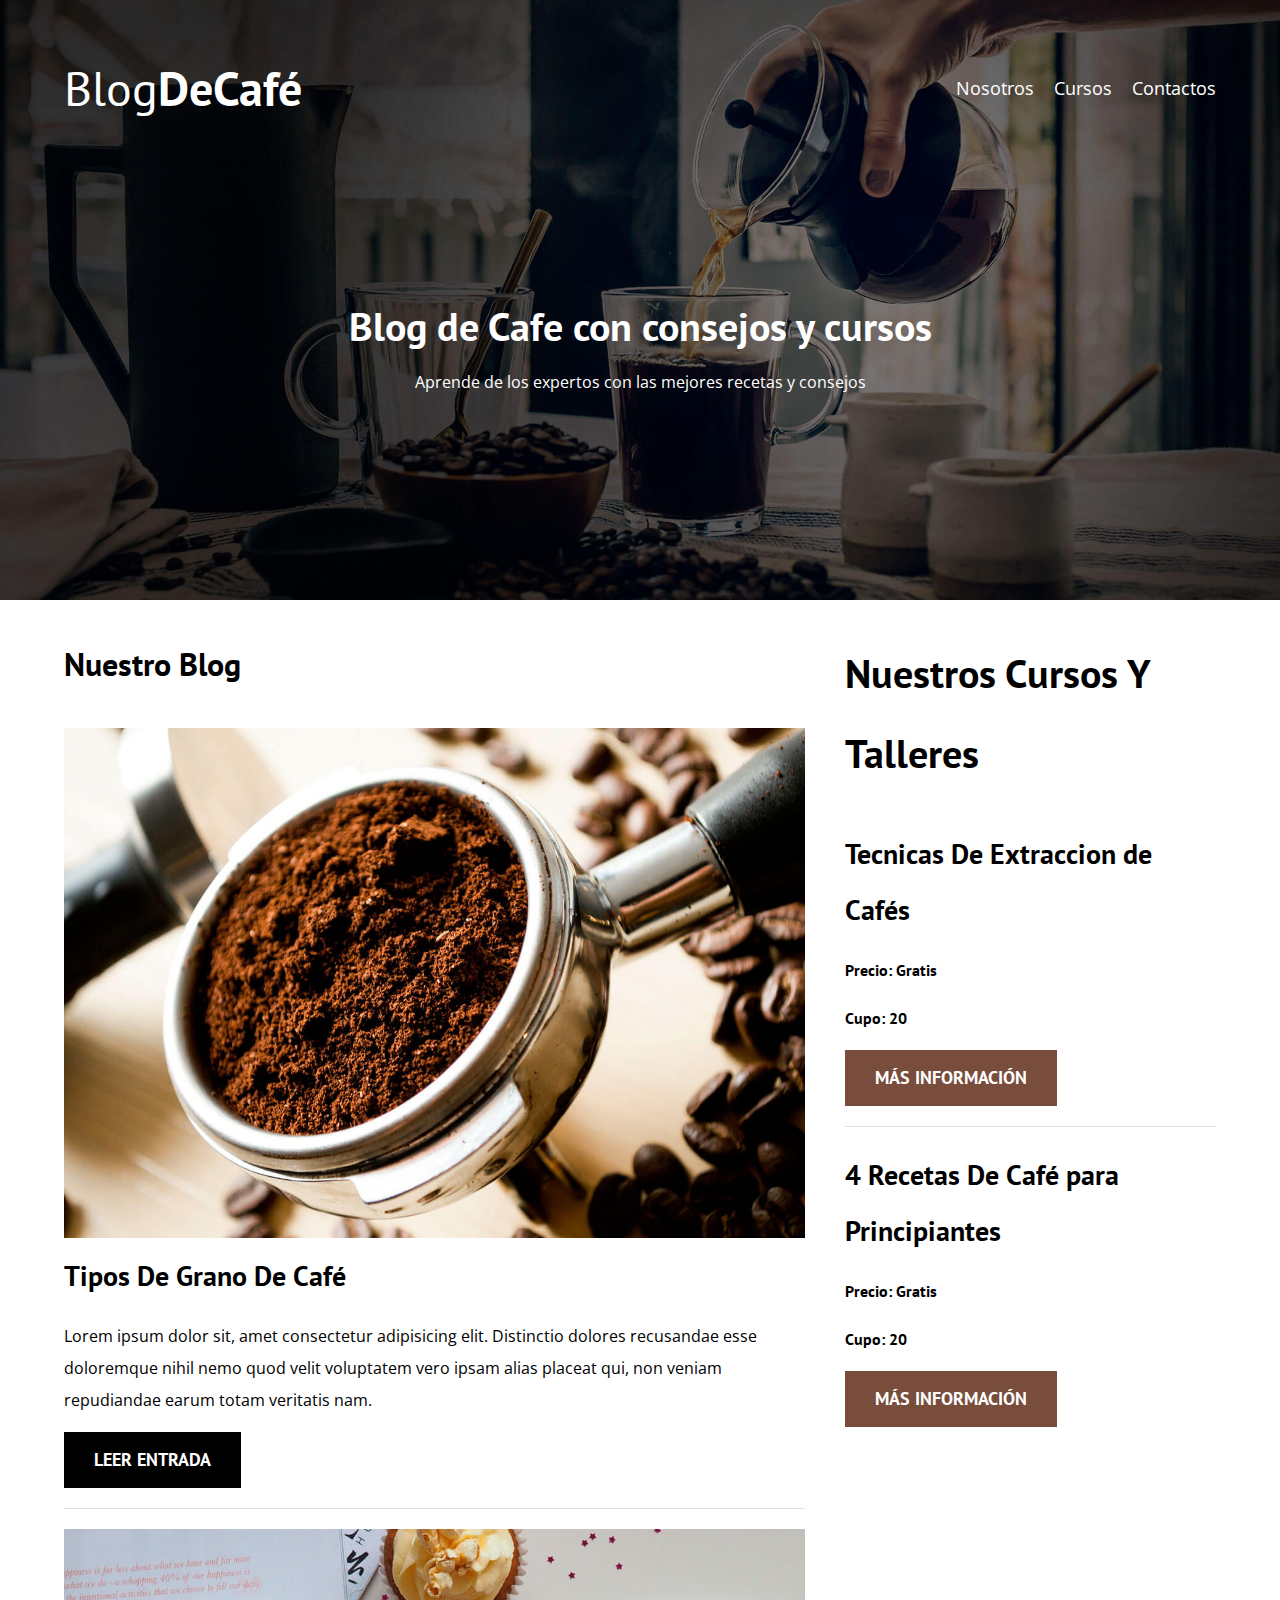
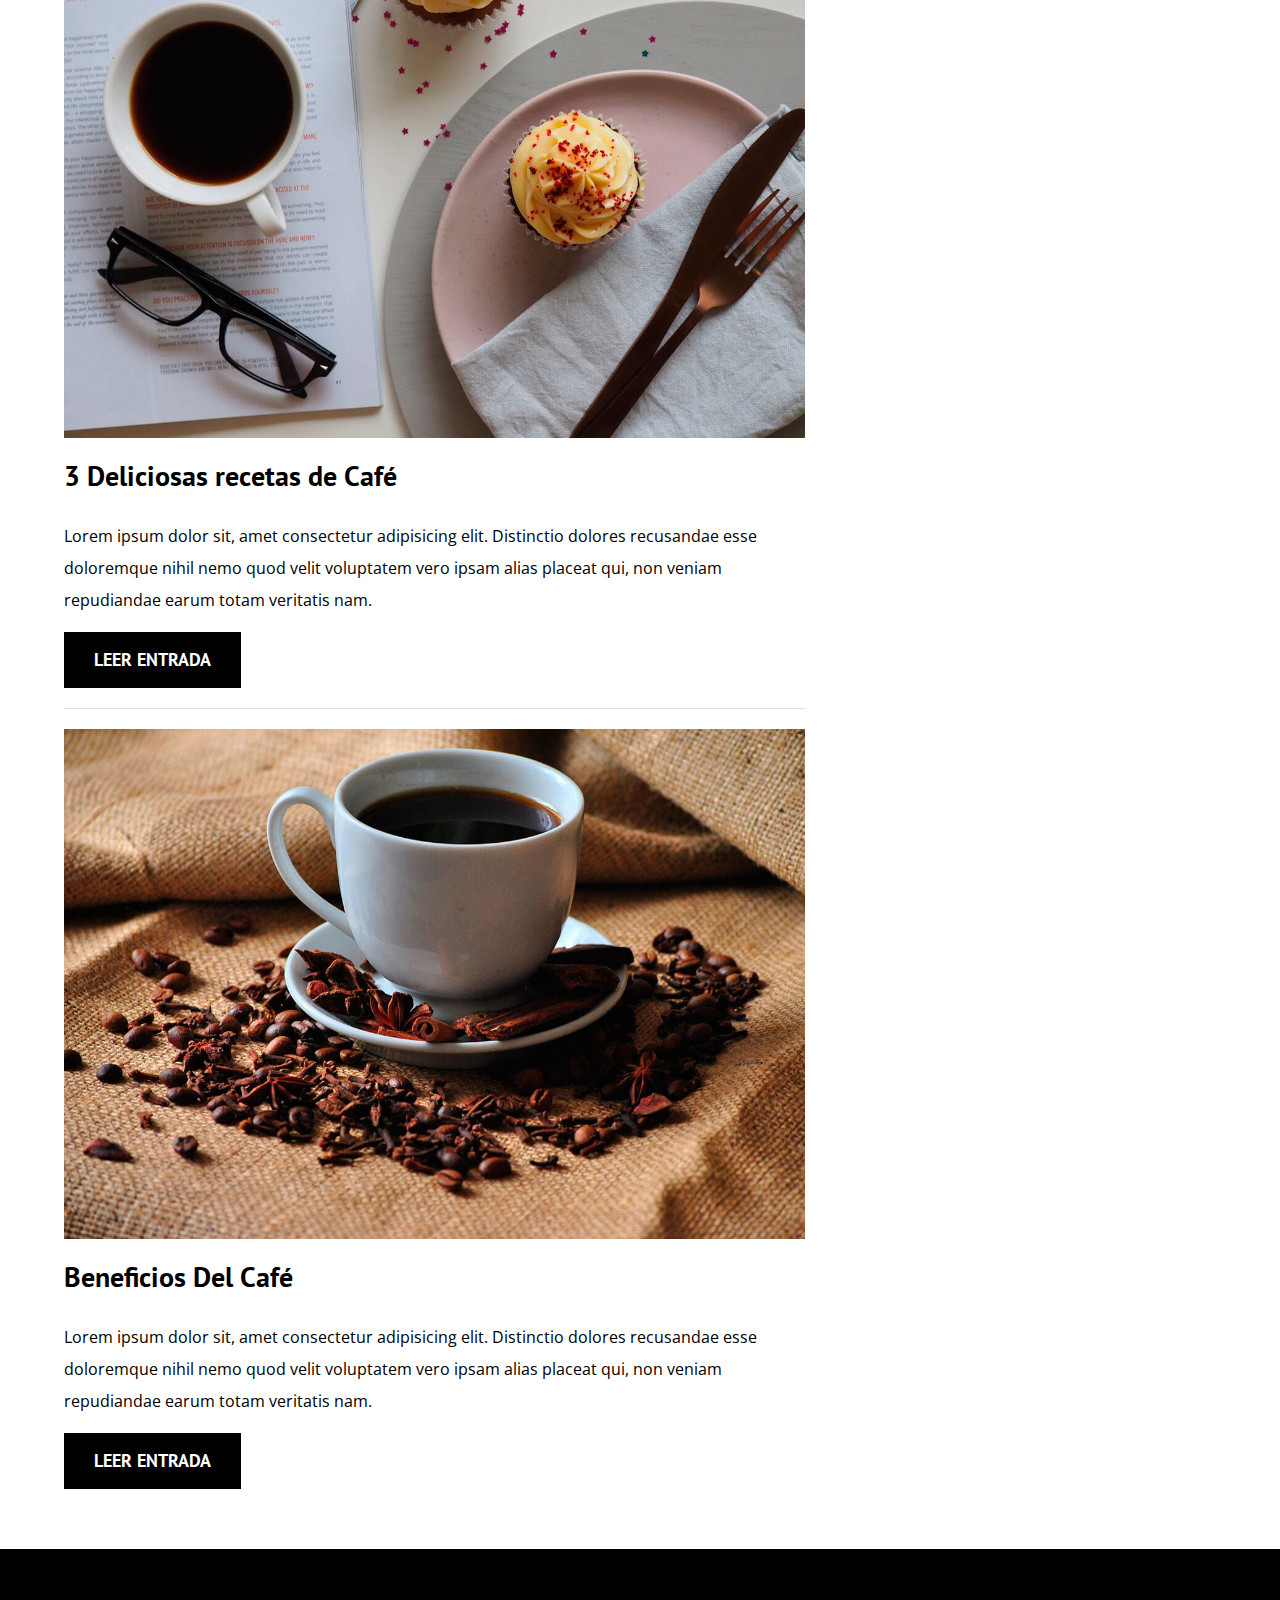
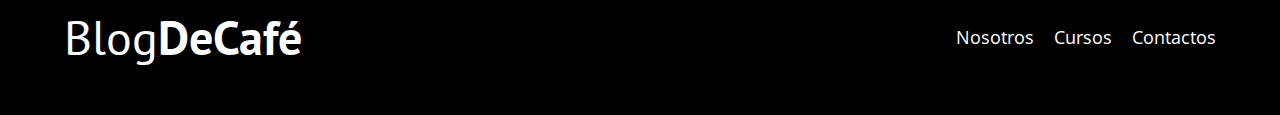
<file: index.html>
<!DOCTYPE html>
<html lang="en">
<head>
    <meta charset="UTF-8">
    <meta name="viewport" content="width=device-width, initial-scale=1.0">
    <link rel="stylesheet" href="css/normalize.css">
    <link rel="stylesheet" href="css/styles.css">
    <link rel="preconnect" href="https://fonts.googleapis.com">
    <link rel="preconnect" href="https://fonts.gstatic.com" crossorigin>
    <link href="https://fonts.googleapis.com/css2?family=Krub:wght@200&family=Lato:wght@300&family=Montserrat:wght@100&family=Open+Sans&family=PT+Sans&family=Poppins:wght@200&family=Roboto:wght@100&family=Staatliches&display=swap" rel="stylesheet">
    <title>BlogDecafe</title>

</head>
<body>
    <header class="header">
        <div class="contenedor">
            <div class="barra">
                <a class="logo" href="index.html">
                    <h1 class="logo__nombre no-margin centrar-texto">Blog<span class="logo__bold">DeCafé</span></h1>
                </a>
                <nav class="navegacion">
                    <a href="nosotros.html" class="navegacion__enlace">Nosotros</a>
                    <a href="cursos.html" class="navegacion__enlace">Cursos</a>
                    <a href="contacto.html" class="navegacion__enlace">Contactos</a>
                </nav>
            </div>
        </div>
        <div class="header__texto">
            <h2 class="no-margin">Blog de Cafe con consejos y cursos</h2>
            <p class="no-margin">Aprende de los expertos con las mejores recetas y consejos</p>
        </div>
    </header>
    <div class="contenedor contenido-principal">
        <main class="blog">
            <h3>Nuestro Blog</h3>

            <article class="entrada">
                <div class="entrada__imagen">
                    <img loading="lazy" src="img/blog1.jpg" alt="iamgen blog">
                </div>

                <div class="entrada__contenido">
                    <h4 class="no-margin">Tipos De Grano De Café</h4>
                    <p>Lorem ipsum dolor sit, amet consectetur adipisicing elit. Distinctio dolores recusandae esse doloremque nihil nemo quod velit voluptatem vero ipsam alias placeat qui, non veniam repudiandae earum totam veritatis nam.</p>
                    <a href="entrada.html" class="boton boton--primario">Leer Entrada</a>
                </div>
            </article>

            
            <article class="entrada">
                <div class="entrada__imagen">
                    <img loading="lazy" src="img/blog2.jpg" alt="iamgen blog">
                </div>

                <div class="entrada__contenido">
                    <h4 class="no-margin">3 Deliciosas recetas de Café</h4>
                    <p>Lorem ipsum dolor sit, amet consectetur adipisicing elit. Distinctio dolores recusandae esse doloremque nihil nemo quod velit voluptatem vero ipsam alias placeat qui, non veniam repudiandae earum totam veritatis nam.</p>
                    <a href="entrada.html" class="boton boton--primario">Leer Entrada</a>
                </div>
            </article>

            
            <article class="entrada">
                <div class="entrada__imagen">
                    <img loading="lazy" src="img/blog3.jpg" alt="iamgen blog">
                </div>

                <div class="entrada__contenido">
                    <h4 class="no-margin">Beneficios Del Café</h4>
                    <p>Lorem ipsum dolor sit, amet consectetur adipisicing elit. Distinctio dolores recusandae esse doloremque nihil nemo quod velit voluptatem vero ipsam alias placeat qui, non veniam repudiandae earum totam veritatis nam.</p>
                    <a href="entrada.html" class="boton boton--primario">Leer Entrada</a>
                </div>
            </article>
        </main>
        <aside class="sidebar">
            <h2>Nuestros Cursos Y Talleres</h2>

            <ul class="cursos no-padding">
               <li class="widget-curso">
                    <h4 class="no-margin">Tecnicas De Extraccion de Cafés</h4>
                    <p class="widget-curso__label">Precio: 
                        <span class="widget-curso__curso">Gratis</span>
                    </p>
                    <p class="widget-curso__label">Cupo: 
                        <span class="widget-curso__curso">20</span>
                    </p>
                    <a href="entrada.html" class="boton boton--secundario">Más Información</a>
               </li>

               <li class="widget-curso">
                <h4 class="no-margin">4 Recetas De Café para Principiantes</h4>
                <p class="widget-curso__label">Precio: 
                    <span class="widget-curso__curso">Gratis</span>
                </p>
                <p class="widget-curso__label">Cupo: 
                    <span class="widget-curso__curso">20</span>
                </p>
                <a href="entrada.html" class="boton boton--secundario">Más Información</a>
           </li>
            </ul>
        </aside>
    </div>
    <footer class="footer">
        <div class="contenedor">
            <div class="barra">
                <a class="logo" href="index.html">
                    <h1 class="logo__nombre no-margin centrar-texto">Blog<span class="logo__bold">DeCafé</span></h1>
                </a>
                <nav class="navegacion">
                    <a href="nosotros.html" class="navegacion__enlace">Nosotros</a>
                    <a href="cursos.html" class="navegacion__enlace">Cursos</a>
                    <a href="contacto.html" class="navegacion__enlace">Contactos</a>
                </nav>
            </div>
        </div>
    </footer>
</body>
</html>
</file>
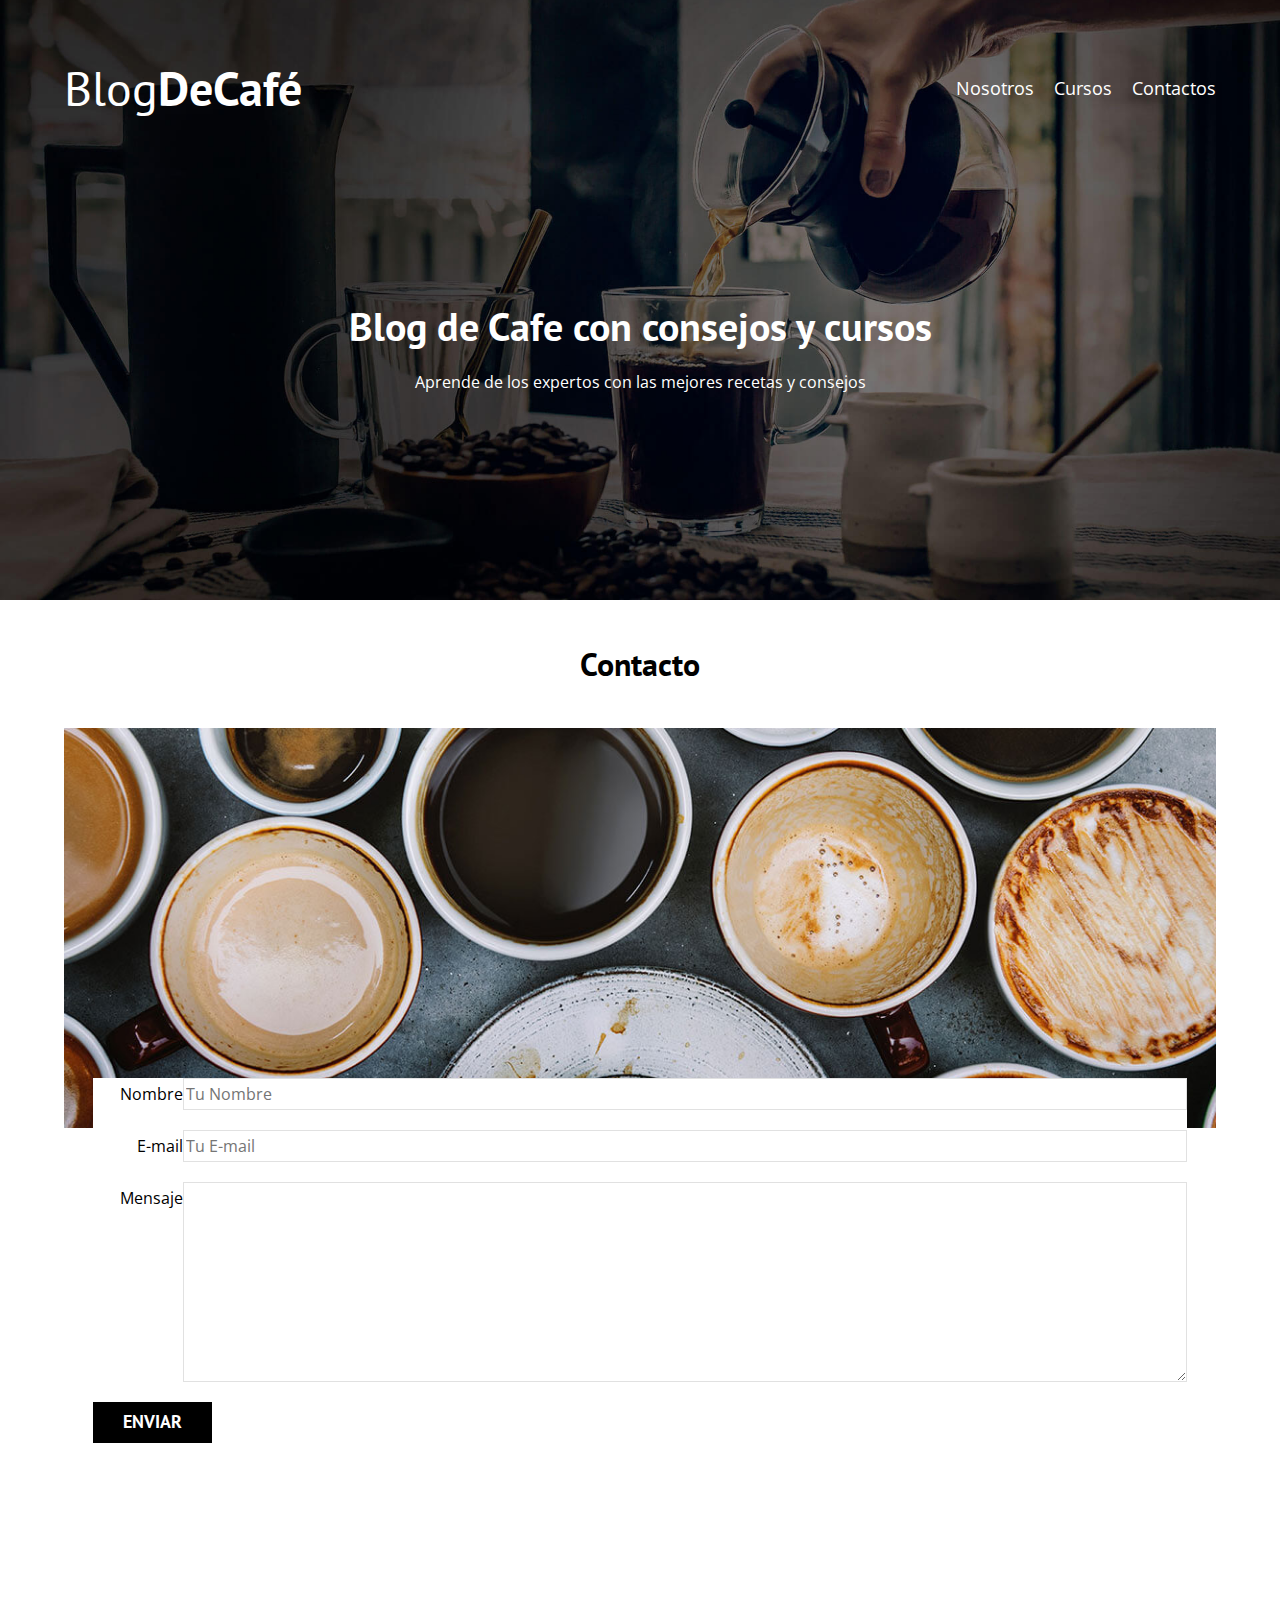
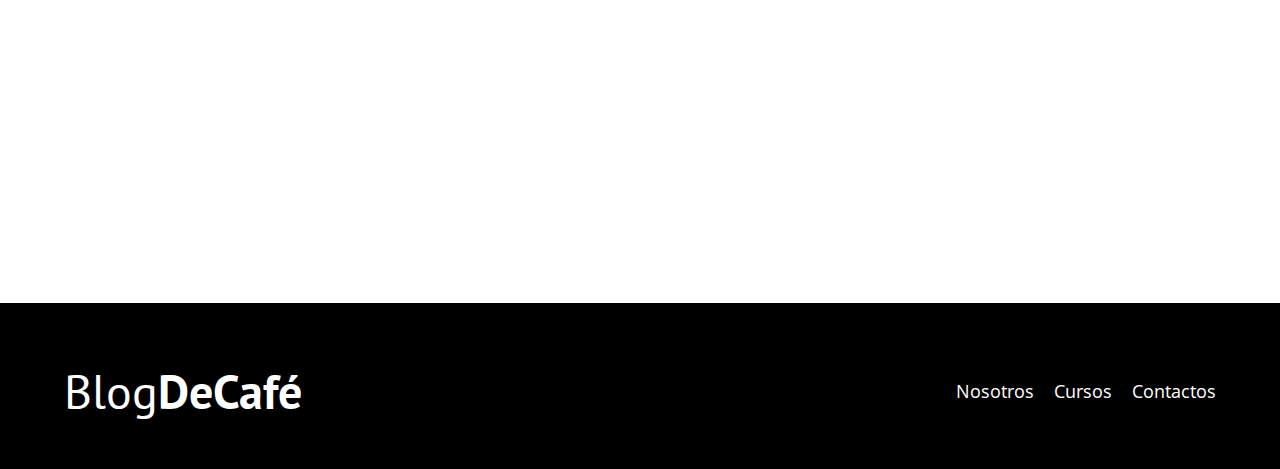
<file: contacto.html>
<!DOCTYPE html>
<html lang="en">
<head>
    <meta charset="UTF-8">
    <meta name="viewport" content="width=device-width, initial-scale=1.0">
    <link rel="stylesheet" href="css/normalize.css">
    <link rel="stylesheet" href="css/styles.css">
    <link rel="preconnect" href="https://fonts.googleapis.com">
    <link rel="preconnect" href="https://fonts.gstatic.com" crossorigin>
    <link href="https://fonts.googleapis.com/css2?family=Krub:wght@200&family=Lato:wght@300&family=Montserrat:wght@100&family=Open+Sans&family=PT+Sans&family=Poppins:wght@200&family=Roboto:wght@100&family=Staatliches&display=swap" rel="stylesheet">
    <title>BlogDecafe</title>

</head>
<body>
    <header class="header">
        <div class="contenedor">
            <div class="barra">
                <a class="logo" href="index.html">
                    <h1 class="logo__nombre no-margin centrar-texto">Blog<span class="logo__bold">DeCafé</span></h1>
                </a>
                <nav class="navegacion">
                    <a href="nosotros.html" class="navegacion__enlace">Nosotros</a>
                    <a href="cursos.html" class="navegacion__enlace">Cursos</a>
                    <a href="contacto.html" class="navegacion__enlace">Contactos</a>
                </nav>
            </div>
        </div>
        <div class="header__texto">
            <h2 class="no-margin">Blog de Cafe con consejos y cursos</h2>
            <p class="no-margin">Aprende de los expertos con las mejores recetas y consejos</p>
        </div>
    </header>
    <main class="contenedor ">
        <h3 class="centrar-texto">Contacto</h3>
        <div class="contacto-bg"></div>
        <form class="formulario">
            <div class="campo">
                <label class="campo__label" for="nombre">Nombre</label>
                <input class="campo__field"
                 type="text"
                  placeholder="Tu Nombre" 
                  id="nombre">
            </div>
            <div class="campo">
                <label class="campo__label" for="email">E-mail</label>
                <input 
                class="campo__field" 
                type="email" 
                placeholder="Tu E-mail" 
                id="email">
            </div>
            <div class="campo">
                <label class="campo__label" for="mensaje">Mensaje</label>
                <textarea 
                class="campo__field campo__field--textarea"
                id="mensaje"
                ></textarea>
            </div>
            <div>
                <input type="submit" value="Enviar" class="boton boton--primario" >
            </div>
        </form>
    
    </main>
    <footer class="footer">
        <div class="contenedor">
            <div class="barra">
                <a class="logo" href="index.html">
                    <h1 class="logo__nombre no-margin centrar-texto">Blog<span class="logo__bold">DeCafé</span></h1>
                </a>
                <nav class="navegacion">
                    <a href="nosotros.html" class="navegacion__enlace">Nosotros</a>
                    <a href="cursos.html" class="navegacion__enlace">Cursos</a>
                    <a href="contacto.html" class="navegacion__enlace">Contactos</a>
                </nav>
            </div>
        </div>
    </footer>
</body>
</html>
</file>
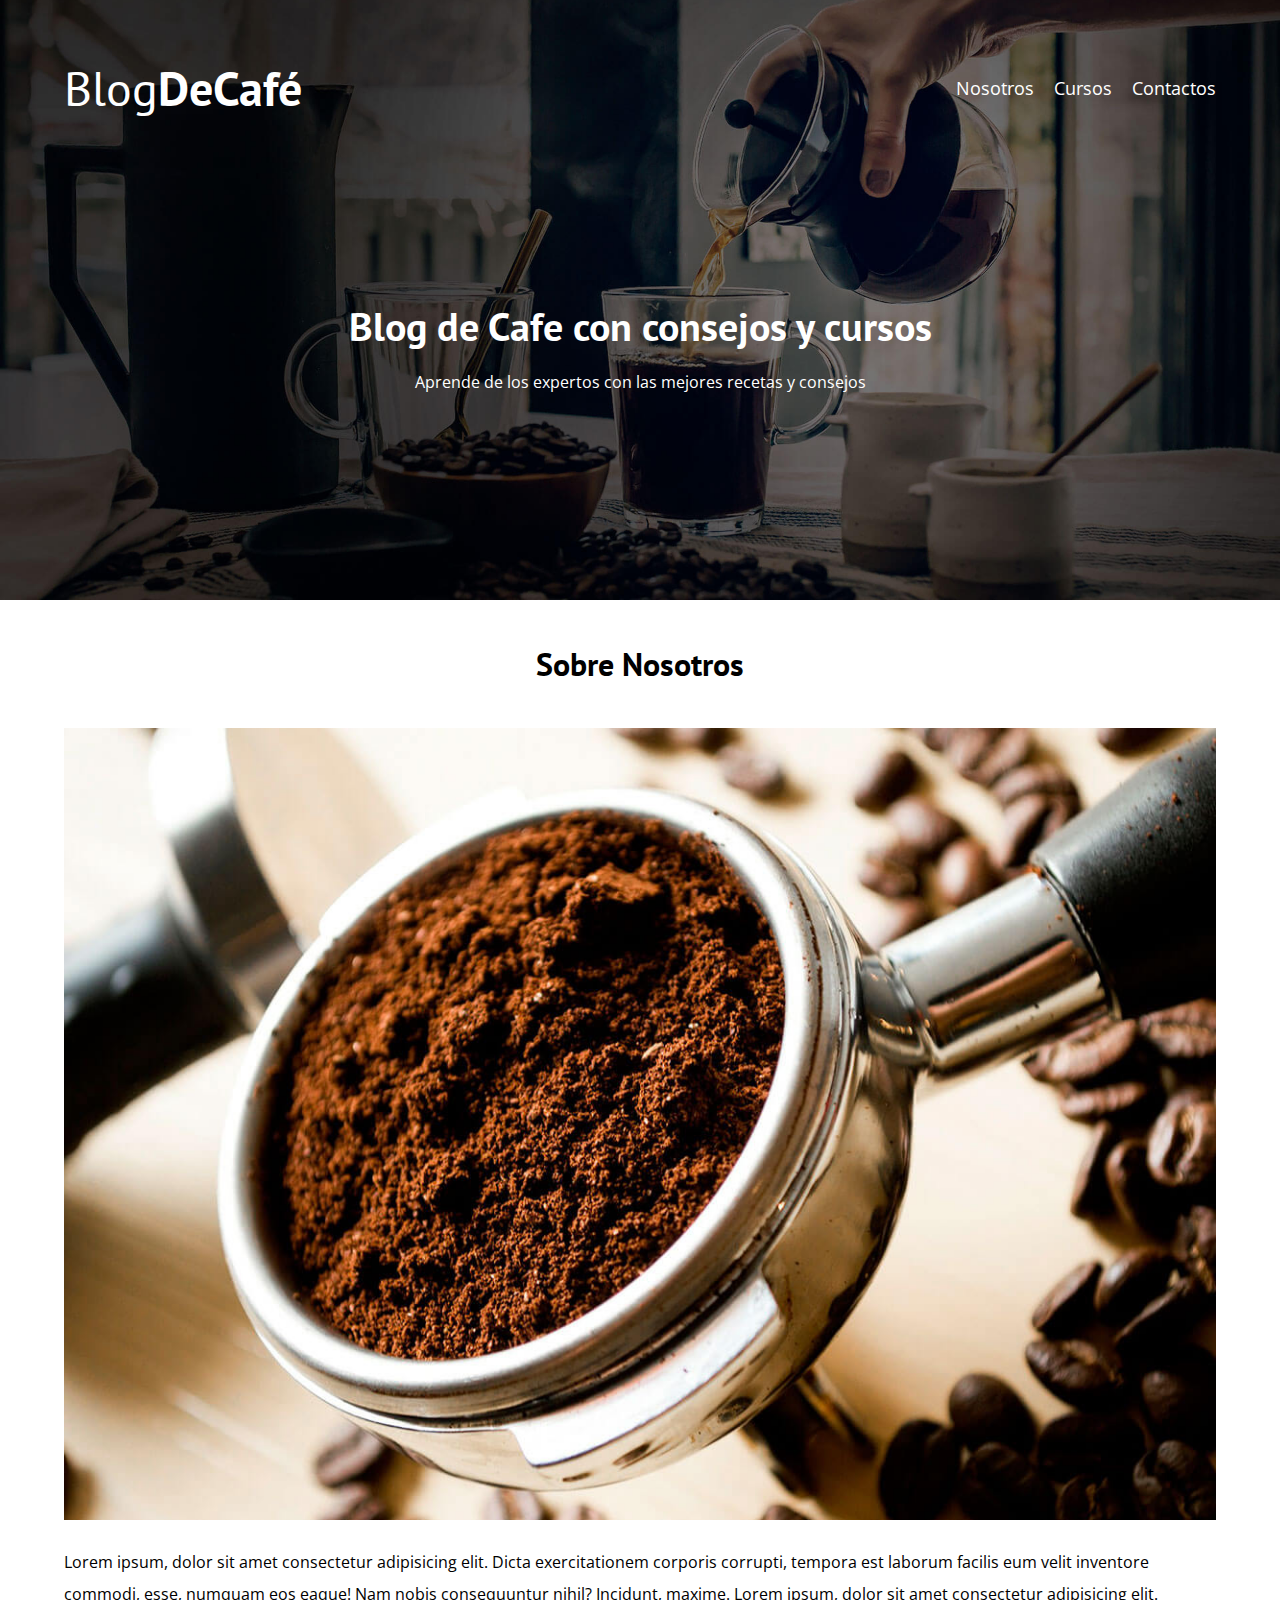
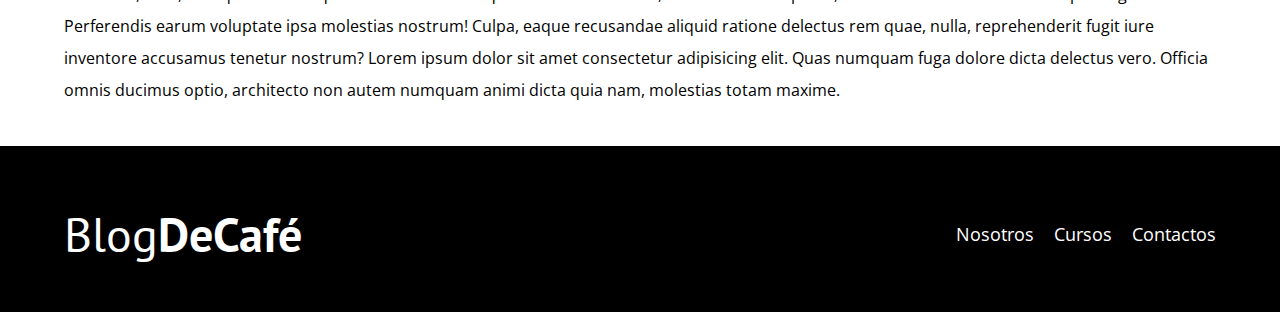
<file: entrada.html>
<!DOCTYPE html>
<html lang="en">
<head>
    <meta charset="UTF-8">
    <meta name="viewport" content="width=device-width, initial-scale=1.0">
    <link rel="stylesheet" href="css/normalize.css">
    <link rel="stylesheet" href="css/styles.css">
    <link rel="preconnect" href="https://fonts.googleapis.com">
    <link rel="preconnect" href="https://fonts.gstatic.com" crossorigin>
    <link href="https://fonts.googleapis.com/css2?family=Krub:wght@200&family=Lato:wght@300&family=Montserrat:wght@100&family=Open+Sans&family=PT+Sans&family=Poppins:wght@200&family=Roboto:wght@100&family=Staatliches&display=swap" rel="stylesheet">
    <title>BlogDecafe</title>

</head>
<body>
    <header class="header">
        <div class="contenedor">
            <div class="barra">
                <a class="logo" href="index.html">
                    <h1 class="logo__nombre no-margin centrar-texto">Blog<span class="logo__bold">DeCafé</span></h1>
                </a>
                <nav class="navegacion">
                    <a href="nosotros.html" class="navegacion__enlace">Nosotros</a>
                    <a href="cursos.html" class="navegacion__enlace">Cursos</a>
                    <a href="contacto.html" class="navegacion__enlace">Contactos</a>
                </nav>
            </div>
        </div>
        <div class="header__texto">
            <h2 class="no-margin">Blog de Cafe con consejos y cursos</h2>
            <p class="no-margin">Aprende de los expertos con las mejores recetas y consejos</p>
        </div>
    </header>
    <main class="contenedor ">
        <h3 class="centrar-texto">Sobre Nosotros</h3>

        <img src="img/blog1.jpg" alt="">

        <p>Lorem ipsum, dolor sit amet consectetur adipisicing elit. Dicta exercitationem corporis corrupti, tempora est laborum facilis eum velit inventore commodi, esse, numquam eos eaque! Nam nobis consequuntur nihil? Incidunt, maxime. Lorem ipsum, dolor sit amet consectetur adipisicing elit. Perferendis earum voluptate ipsa molestias nostrum! Culpa, eaque recusandae aliquid ratione delectus rem quae, nulla, reprehenderit fugit iure inventore accusamus tenetur nostrum? Lorem ipsum dolor sit amet consectetur adipisicing elit. Quas numquam fuga dolore dicta delectus vero. Officia omnis ducimus optio, architecto non autem numquam animi dicta quia nam, molestias totam maxime.</p>
       
    </main>
    <footer class="footer">
        <div class="contenedor">
            <div class="barra">
                <a class="logo" href="index.html">
                    <h1 class="logo__nombre no-margin centrar-texto">Blog<span class="logo__bold">DeCafé</span></h1>
                </a>
                <nav class="navegacion">
                    <a href="nosotros.html" class="navegacion__enlace">Nosotros</a>
                    <a href="cursos.html" class="navegacion__enlace">Cursos</a>
                    <a href="contacto.html" class="navegacion__enlace">Contactos</a>
                </nav>
            </div>
        </div>
    </footer>
</body>
</html>
</file>
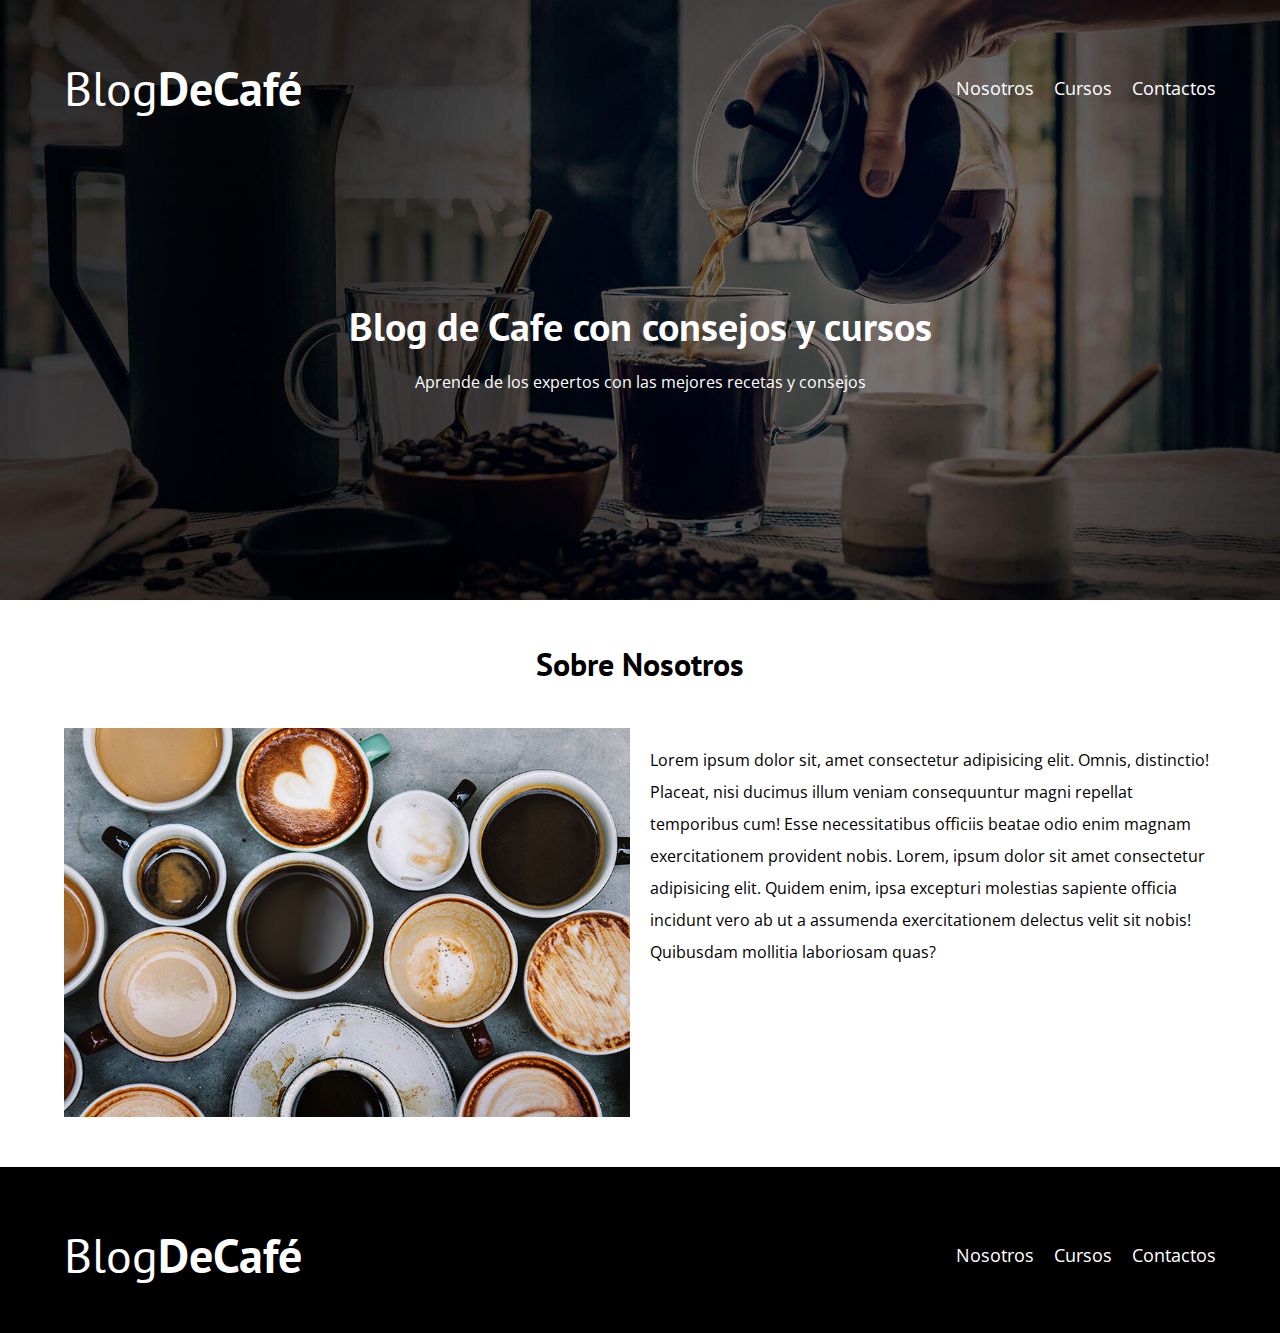
<file: nosotros.html>
<!DOCTYPE html>
<html lang="en">
<head>
    <meta charset="UTF-8">
    <meta name="viewport" content="width=device-width, initial-scale=1.0">
    <link rel="stylesheet" href="css/normalize.css">
    <link rel="stylesheet" href="css/styles.css">
    <link rel="preconnect" href="https://fonts.googleapis.com">
    <link rel="preconnect" href="https://fonts.gstatic.com" crossorigin>
    <link href="https://fonts.googleapis.com/css2?family=Krub:wght@200&family=Lato:wght@300&family=Montserrat:wght@100&family=Open+Sans&family=PT+Sans&family=Poppins:wght@200&family=Roboto:wght@100&family=Staatliches&display=swap" rel="stylesheet">
    <title>BlogDecafe</title>

</head>
<body>
    <header class="header">
        <div class="contenedor">
            <div class="barra">
                <a class="logo" href="index.html">
                    <h1 class="logo__nombre no-margin centrar-texto">Blog<span class="logo__bold">DeCafé</span></h1>
                </a>
                <nav class="navegacion">
                    <a href="nosotros.html" class="navegacion__enlace">Nosotros</a>
                    <a href="cursos.html" class="navegacion__enlace">Cursos</a>
                    <a href="contacto.html" class="navegacion__enlace">Contactos</a>
                </nav>
            </div>
        </div>
        <div class="header__texto">
            <h2 class="no-margin">Blog de Cafe con consejos y cursos</h2>
            <p class="no-margin">Aprende de los expertos con las mejores recetas y consejos</p>
        </div>
    </header>
    <main class="contenedor ">
        <h3 class="centrar-texto">Sobre Nosotros</h3>

        <div class="sobre-nosotros">
            <div class="sobre-nosotros__imagen">
                <img src="img/nosotros.jpg" alt="Imagen Nosotros">
            </div>
            <div class="sobre-nosotros__texto">
                <p>Lorem ipsum dolor sit, amet consectetur adipisicing elit. Omnis, distinctio! Placeat, nisi ducimus illum veniam consequuntur magni repellat temporibus cum! Esse necessitatibus officiis beatae odio enim magnam exercitationem provident nobis. Lorem, ipsum dolor sit amet consectetur adipisicing elit. Quidem enim, ipsa excepturi molestias sapiente officia incidunt vero ab ut a assumenda exercitationem delectus velit sit nobis! Quibusdam mollitia laboriosam quas?</p>
            </div>
        </div>
    </main>
    <footer class="footer">
        <div class="contenedor">
            <div class="barra">
                <a class="logo" href="index.html">
                    <h1 class="logo__nombre no-margin centrar-texto">Blog<span class="logo__bold">DeCafé</span></h1>
                </a>
                <nav class="navegacion">
                    <a href="nosotros.html" class="navegacion__enlace">Nosotros</a>
                    <a href="cursos.html" class="navegacion__enlace">Cursos</a>
                    <a href="contacto.html" class="navegacion__enlace">Contactos</a>
                </nav>
            </div>
        </div>
    </footer>
</body>
</html>
</file>
<file: css/styles.css>
:root {
    --fuenteHeading: 'Pt Sans', sans-serif;
    --fuenteParrafos: 'Open Sans', sans-serif;
    --blanco : #fff;
    --primario: #784d3C;
    --secundario: #ffffff;
    --negro : #000000;
    --gris:#e1e1e1; 
}

html {
    box-sizing: border-box;
    font-size: 62.5%;
}

*, *:before, *:after {
    box-sizing: inherit;
}

body {
    font-family: var(--fuenteParrafos);
    font-size: 1.6rem;
    line-height: 2;
}

.contenedor {
    max-width: 120rem;
    width: 90%;
    width: min(90%,120rem);
    margin: 0 auto;
}

a {
    text-decoration: none;
}

h1,h2,h3,h4 {
    font-family: var(--fuenteHeading);
    font-size: 1.6rem;
    line-height: 2;
}

h1 {
    font-size: 4.8rem;
}

h2 {
    font-size: 4rem;
}

h3 {
    font-size: 3.2rem;
}

h4 {
    font-size: 2.8rem;
}

img {
    max-width: 100%;
}

/*Utilidades*/

.no-margin {
    margin: 0;
}

.no-padding {
    padding: 0;
}

.centrar-texto {
    text-align: center;
}

.header {
    background-image: url(../img/banner.jpg);
    height: 60rem;
    background-size: cover;
    background-repeat: no-repeat;
    background-position: center center;
}

.header__texto {
    text-align: center;
    color: var(--secundario);
    margin-top: 5rem;
}

@media (min-width: 768px) {
    .header__texto {
        margin-top: 15rem;
    }
}

.barra {
    padding-top:4rem ;
}

@media (min-width: 768px) {
    .barra {
        display: flex;
        justify-content: space-between;
        align-items: center;
    }
}

.logo {
    color: var(--blanco);
}

.logo__nombre {
    font-weight: normal;
}

.logo__bold {
    font-weight: 700;
}

@media (min-width: 768px) {
    .navegacion{
        display: flex;
        gap: 2rem;
    }
}


.navegacion__enlace {
    display: block;
    text-align: center;
    font-size: 1.8rem;
    color: var(--blanco);
}

@media (min-width: 768px) {
    .contenido-principal {
        display: grid;
        grid-template-columns: 2fr 1fr;
        column-gap: 4rem;
    }
}

/*Para hacer una linea De Separacion entre secciones*/
.entrada {
    border-bottom:1px solid var(--gris) ;
    margin-bottom: 2rem;
}

.entrada:last-of-type {
    border: none;
    margin-bottom: 0;
}

/*Estilos Para Botones en css*/
.boton {
    display: block;
    font-family: var(--fuenteHeading);
    color: var(--blanco);
    text-align: center;
    padding: 1rem 3rem;
    font-size: 1.8rem;
    text-transform: uppercase;
    font-weight: 700;
    margin-bottom: 2rem;
    border: none;
}


/*Para Hacer Respinsivo y estetico el Botón*/

@media (min-width: 768px) {
    .boton {
        display: inline-block;
    }
}

.boton:hover {
    cursor: pointer;
}


/*Sirve Para Darle Color al Boton*/
.boton--primario {
    background-color: var(--negro);
}

.boton--secundario {
    background-color: var(--primario);
}

.cursos {
    list-style: none;
}

.widget-curso {
    border-bottom: 1px solid var(--gris);
    margin-bottom: 2rem;
}

.widget-curso:last-of-type {
    border: none;
    margin-bottom: 0;
}

.widget-curso__label {
    font-family: var(--fuenteHeading);
    font-weight: bold;
}

.widget-curso_info {
    font-weight: normal;
}

.widget-curso_label, .widget-curso_info {
    font-size: 2rem;
}

.footer {
    background-color: var(--negro);
    padding-bottom: 3rem;
    margin-top: 4rem;
}

/*Sobre Nosotros Mediante el metodo de grid*/

@media (min-width: 768px) {

    .sobre-nosotros {
        display: grid;
        grid-template-columns: repeat(2,1fr);
        column-gap: 2rem;
    }

}

.curso {
    padding: 3rem;
    border-bottom: 1px solid var(--gris);
}

@media (min-width: 768px) {
    .curso {
        display: grid;
        grid-template-columns: 1fr 2fr;
        column-gap: 2rem;
    }
}

.curso:last-of-type {
    border: none;
}


.curso__label {
    font-family: var(--fuenteHeading);
    font-weight: bold;
}

.curso__info {
    font-weight: normal;
}

.curso__label,
.curso__info {
    font-size: 2rem;
}

.centar-imagen {
    align-items: center;
}

.contacto-bg {
    background-image: url(../img/contacto.jpg);
    height: 40rem;
    background-size: cover;
    background-repeat: no-repeat;
}

.contacto-bg {
    background-image: url(../img/contacto.jpg);
    height: 40rem;
}

.formulario {
    background-color: var(--blanco);
    margin: -5rem auto 0 auto;
    width: 95%;
    padding-bottom: 40rem;
}

.campo {
    display: flex;
    margin-bottom: 2rem;
    text-align: right;
}

.campo__label {
    flex: 0 0 9rem ;
}

.campo__field {
    flex: 1;
    border: 1px solid var(--gris);
}

.campo__field--textarea {
    height: 20rem;
}
</file>
